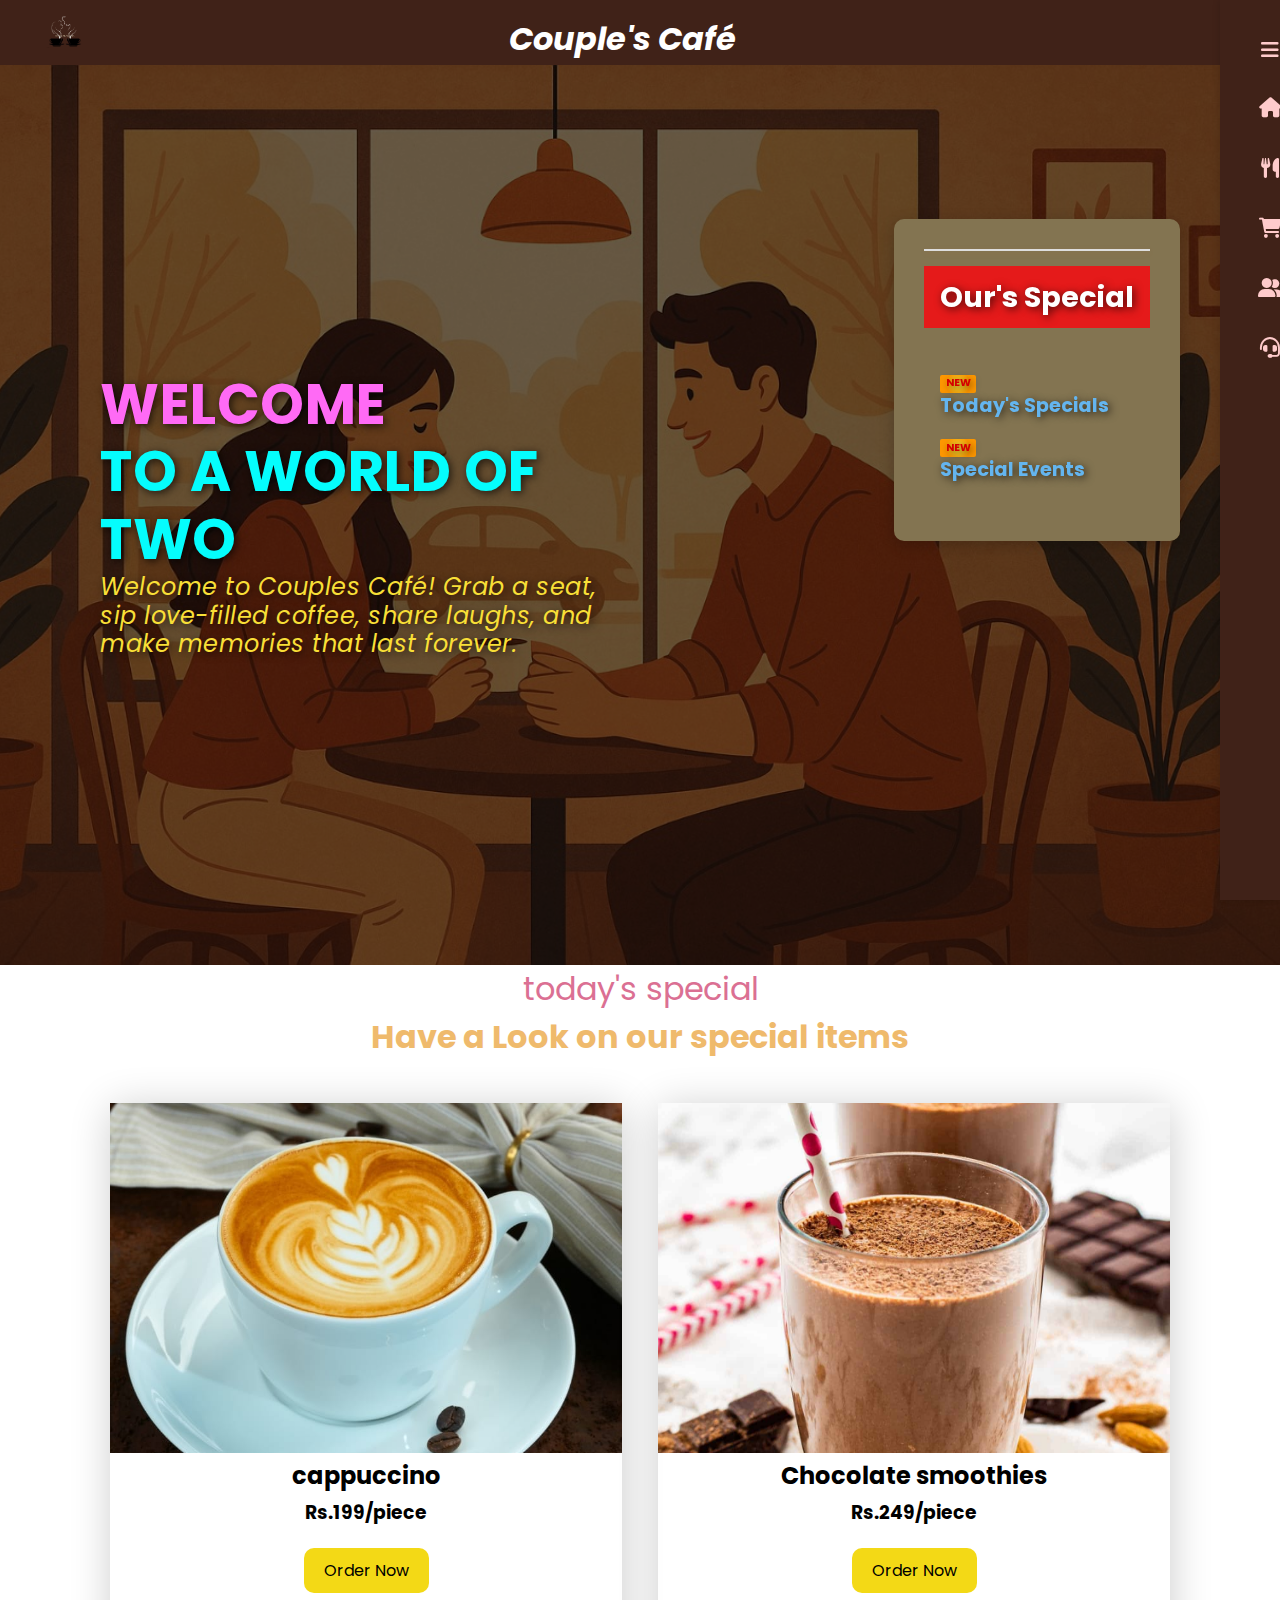
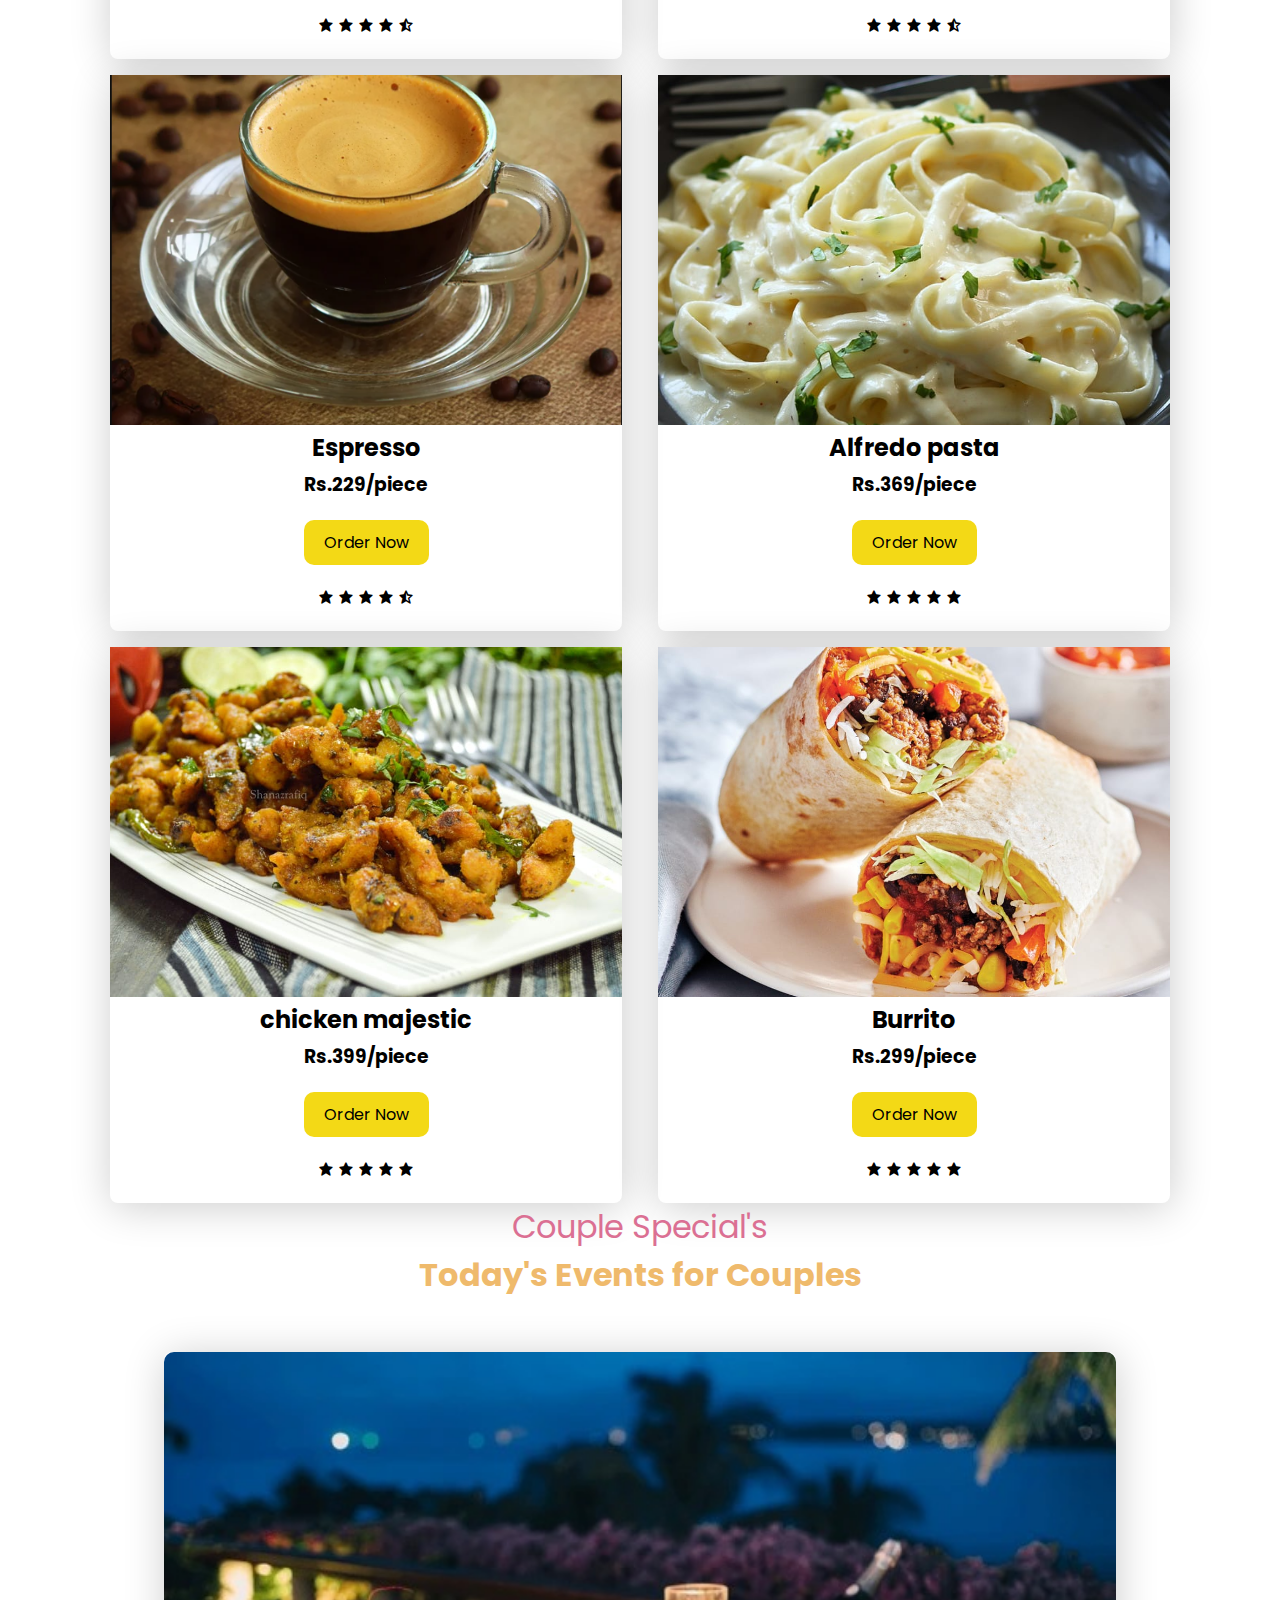
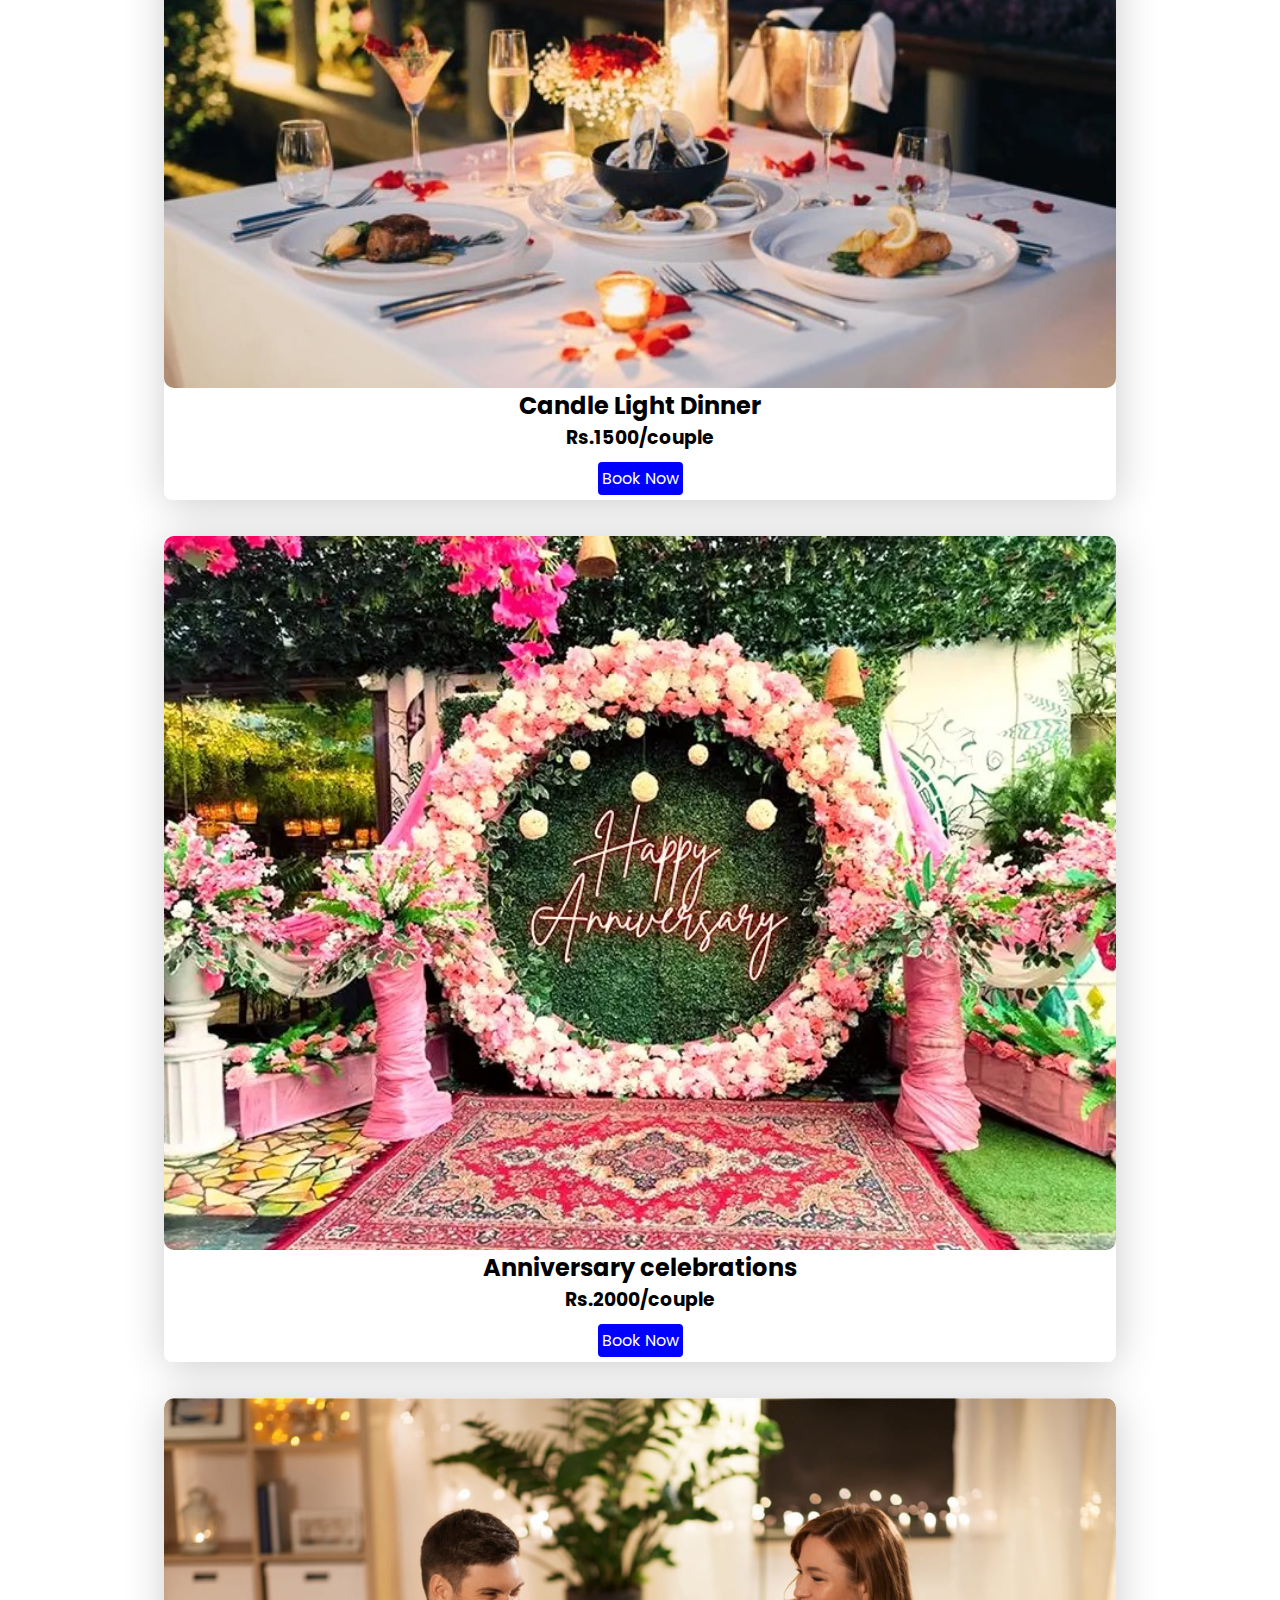
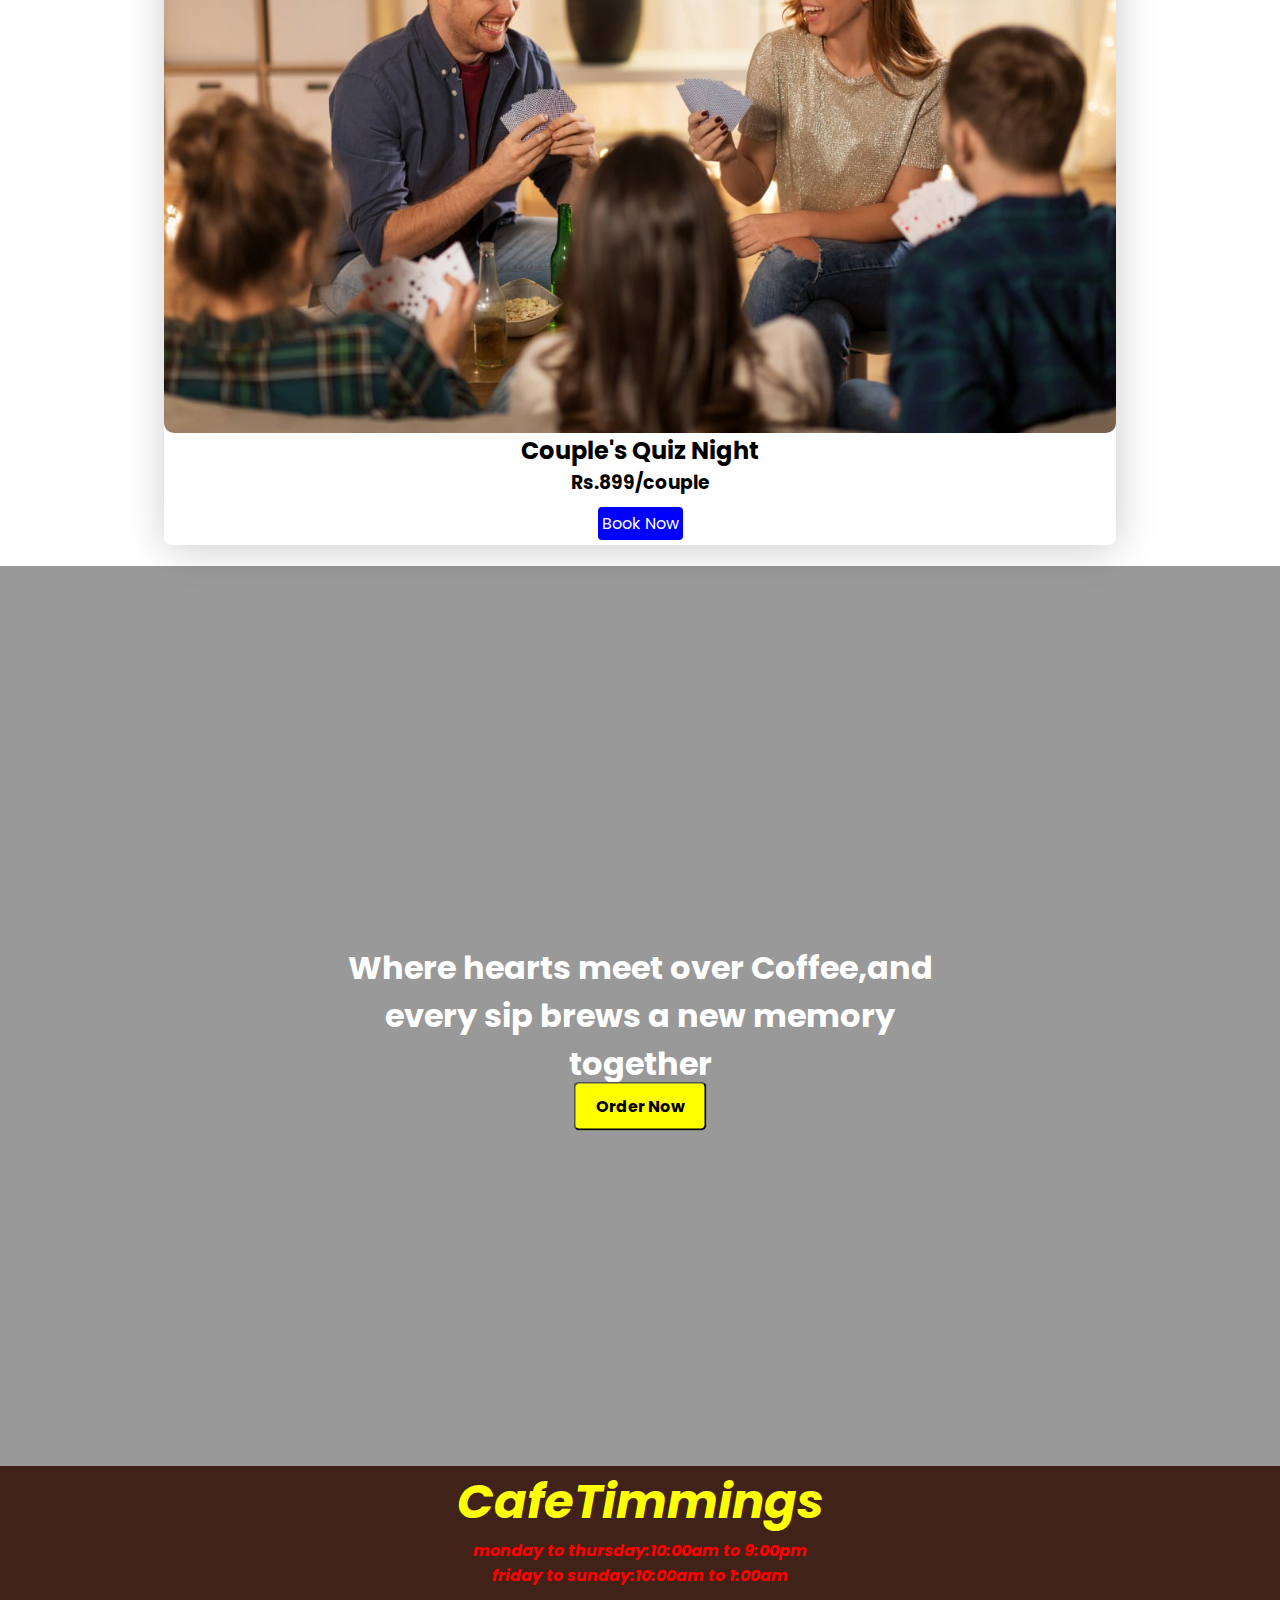
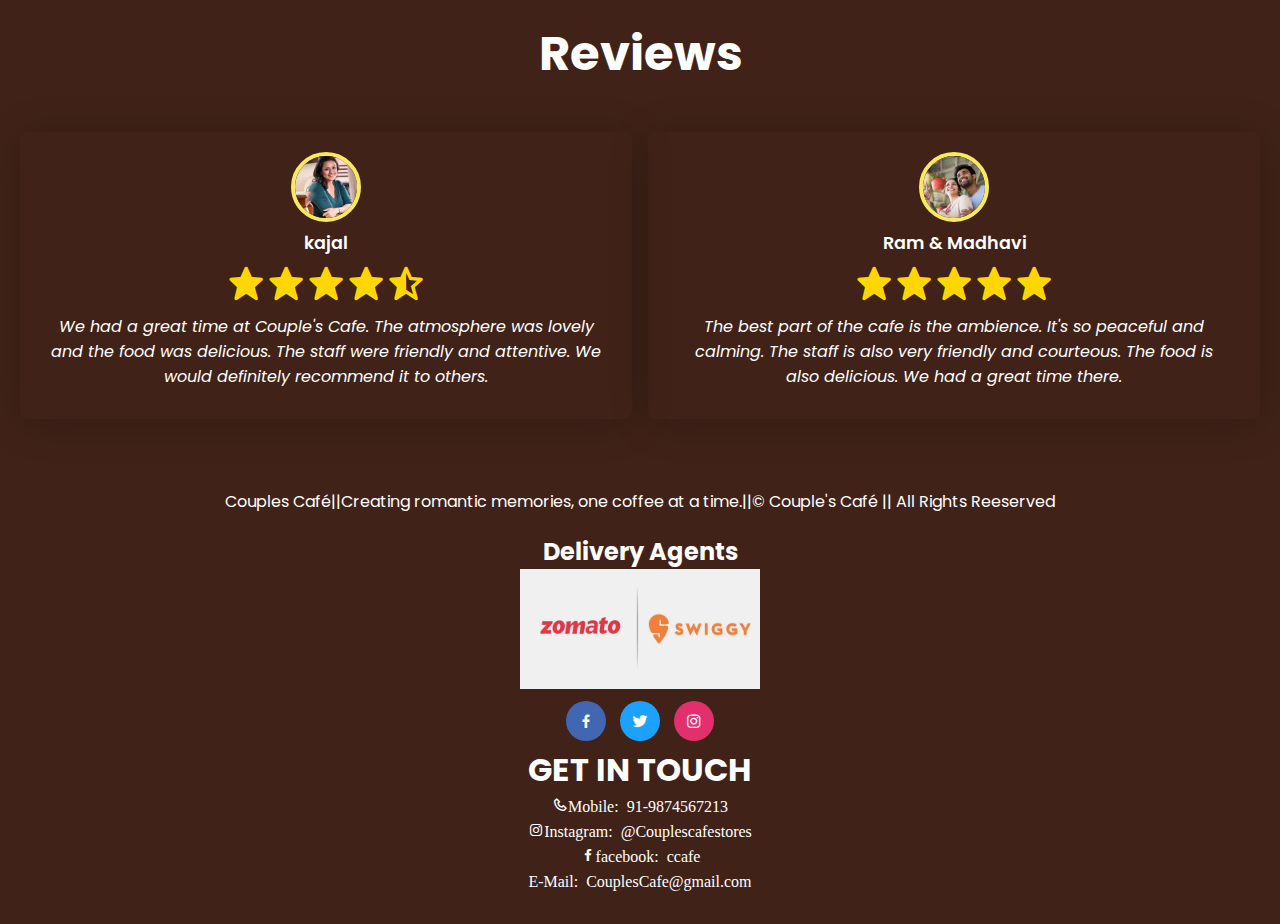
<file: index.html>
<!DOCTYPE html>
<html lang="en">
<head>
    <meta charset="UTF-8">
    <meta name="viewport" content="width=device-width, initial-scale=1.0">
    <title>Couple's Café</title>
    <link rel="stylesheet" href="style.css">
    <link href='https://unpkg.com/boxicons@2.1.4/css/boxicons.min.css' rel='stylesheet'>
    <link href="https://fonts.googleapis.com/css2?family=Playfair+Display:wght@400;700&family=Poppins:wght@300;400;500&display=swap" rel="stylesheet">

    <link rel="stylesheet" href="https://cdnjs.cloudflare.com/ajax/libs/font-awesome/6.0.0/css/all.min.css" integrity="sha384-...." crossorigin="anonymous" referrerpolicy="no-referrer" />
</head>
<body>
    
    <header>
        <a href="#" class="logo"><!-- a meam=ns anchor href means reference-->
                <img src="logo1.png" alt="bussiness logo"></a>
            
    <div class="container">
    <h1 class="site-title"><i> Couple's Café</i></h1>
    <div class="spacer"></div>
    <div class="sidebar">
    <ul>
        <li><i class="fas fa-bars"></i></li>
      <li><i class="fas fa-home"></i><a href="#top"><span class="text">Home</span></a></li>
      <li><i class="fas fa-utensils"></i><a href="menu.html"><span class="text">Menu</span></a></li>
      <li><i class="fas fa-shopping-cart"></i><a href="order.html"><span class="text">Cart</span></a></li>
      <li><i class="fas fa-user-friends"></i><a href="about.html"><span class="text">About</span></a></li>
      <li><i class="fas fa-headset"></i><a href="support.html"><span class="text">Support</span></a></li>
    </ul>
  </div>

    </div>
 </header>
    <section class="Home" id="Home">
         <div class="text">
             <h1><span>WELCOME</span> <br><!--span is a inline element that makes separte styling-->
             TO A WORLD OF TWO </h1>
             <p><i>Welcome to Couples Café! Grab a seat,<br> sip love-filled coffee, share laughs, and make memories that last forever.</i></p>

            </div>
            
             <div class="form-container">
            <section class="updates-box"></section>
            
            <h2 class="updates-title">Our's Special</h2>
         <ul class="updates-list">
    <li>
      <span class="badge-new">NEW</span>
      <a href="#special" href="#">
       <h3>Today's Specials</h3>
      </a>
    </li>
    <li>
      <span class="badge-new">NEW</span>
      <a href="#events" href="#">
        <h3>Special Events</h3>
      </a>
    </li>
  </ul>
</section>
         </div>
         
  

  
            </section>
            
              <div class="special" id="special"> <!--division for product-->
            <div class="heading">
                <span>today's special</span>
                <h1>Have a Look on our special items</h1>
            </div>
            
            <!-- here product details are given-->
            <div class="special-container">
                <div class="box">
                    <img src="cappicunio.jpg" alt="cappuccino">
                    <h2>cappuccino</h2><!-- here product details are given-->
                    <h3>Rs.199</Rs>/piece</h3>
                    <a href="menu.html" href="#" class="btn">Order Now</a>
                    <div class="stars">
                        <i class="bx bxs-star"></i><!--bx5-star for star rating-->
                        <i class="bx bxs-star"></i>
                        <i class="bx bxs-star"></i>
                        <i class="bx bxs-star"></i>
                        <i class="bx bxs-star-half"></i>
                    </div>
                </div>
                <div class="box">
                    <img src="chocolate.jpg" alt="Chocolate smoothies">
                    <h2>Chocolate smoothies</h2>
                    <h3>Rs.249/piece</h3>
                    <a href="menu.html" href="#" class="btn">Order Now</a>
                    <div class="stars">
                        <i class="bx bxs-star"></i><!--bx5-star for star rating-->
                        <i class="bx bxs-star"></i>
                        <i class="bx bxs-star"></i>
                        <i class="bx bxs-star"></i>
                        <i class="bx bxs-star-half"></i>
                    </div>
                </div>
                <div class="box">
                    <img src="espresso.png" alt="Espresso">
                    <h2>Espresso</h2>
                    <h3>Rs.229/piece</h3>
                    <a href="menu.html" href="#" class="btn">Order Now</a>
                    <div class="stars">
                        <i class="bx bxs-star"></i><!--bx5-star for star rating-->
                        <i class="bx bxs-star"></i>
                        <i class="bx bxs-star"></i>
                        <i class="bx bxs-star"></i>
                        <i class="bx bxs-star-half"></i>
                    </div>
                </div>
                <div class="box">
                    <img src="pasta.jpg" alt="Alfredo pasta">
                    <h2>Alfredo pasta</h2>
                    <h3>Rs.369/piece</h3>
                    <a href="menu.html" href="#" class="btn">Order Now</a>
                    <div class="stars">
                        <i class="bx bxs-star"></i><!--bx5-star for star rating-->
                        <i class="bx bxs-star"></i>
                        <i class="bx bxs-star"></i>
                        <i class="bx bxs-star"></i>
                        <i class="bx bxs-star"></i>
                    </div>
                </div>
                <div class="box">
                    <img src="chicken.jpg" alt="chicken majestic">
                    <h2>chicken majestic</h2>
                    <h3>Rs.399/piece</h3>
                    <a href="menu.html" href="#" class="btn">Order Now</a>
                    <div class="stars">
                        <i class="bx bxs-star"></i><!--bx5-star for star rating-->
                        <i class="bx bxs-star"></i>
                        <i class="bx bxs-star"></i>
                        <i class="bx bxs-star"></i>
                        <i class="bx bxs-star"></i>
                    </div>
                </div>
                <div class="box">
                    <img src="wrap.jpg" alt="Burrito">
                    <h2>Burrito</h2>
                    <h3>Rs.299/piece</h3>
                    <a href="menu.html" href="#" class="btn">Order Now</a>
                    <div class="stars">
                        <i class="bx bxs-star"></i><!--bx5-star for star rating-->
                        <i class="bx bxs-star"></i>
                        <i class="bx bxs-star"></i>
                        <i class="bx bxs-star"></i>
                        <i class="bx bxs-star"></i>
                    </div>
                </div>
            </div>
        </div>
        <div class="events" id="events"> <!--division for product-->
            <div class="Couple">
                <span>Couple Special's</span>
                <h1>Today's Events for Couples</h1>
            </div>
            <!-- here product details are given-->
            <div class="events-container">
                <div class="box">
                    <img src="candleligtht.jpg" alt="Candle Light Dinner">
                    <h2>Candle Light Dinner</h2>
                    <h3>Rs.1500/couple</h3>
                    <a href="#contact" href="#" class="btn" >Book Now</a>
                </div>
                <div class="box">
                    <img src="anniversary.jpg" alt="Anniversary celebrations">
                    <h2>Anniversary celebrations</h2>
                    <h3>Rs.2000/couple</h3>
                    <a href="#contact" href="#" class="btn" >Book Now</a>
                </div>
                <div class="box">
                    <img src="couplesquz.jpg" alt="Couple's Quiz Night">
                    <h2>Couple's Quiz Night</h2>
                    <h3>Rs.899/couple</h3>
                    <a href="#contact" href="#" class="btn" >Book Now</a>
                </div>
                
            </div>
        </div>
        <section class="burger-background">
            <div class="layer"></div>
  <div class="content">
    <h1>Where hearts meet over Coffee,and every sip brews a new memory together</h1>
    <div><a href="menu.html"><button class="btn">Order Now</button></a></div>
  </div>
</section>
<section class="normal-section">
</section>
        <div class="timmings">
            <h1>CafeTimmings</h1>
            <p>monday to thursday:10:00am to 9:00pm<br>
            friday to sunday:10:00am to 1:00am</p>
        </div>
           
            <section class="reviews" id="reviews">
            <div class="heading">
                <h1>Reviews</h1>
                
            </div>
<!-- customer reviews-->
            <div class="reviews-container">
                <div class="box">
                    <div class="rev-img">
                        <img src="kajal.jpg" alt="Customer 1">
                    </div>
                    <h2>kajal</h2>
                    <div class="stars">
                        <i class="bx bxs-star"></i><!--bx5-star for star rating-->
                        <i class="bx bxs-star"></i>
                        <i class="bx bxs-star"></i>
                        <i class="bx bxs-star"></i>
                        <i class="bx bxs-star-half"></i>
                    </div>
                    <p><i>We had a great time at Couple's Cafe. 
                        The atmosphere was lovely and the food was delicious.
                        The staff were friendly and attentive. We would definitely recommend it to others.
                    </i>
                    </p>
                    </div>
                    <div class="box">
                        <div class="rev-img">
                            <img src="ram.jpg" alt="Customer2">
                        </div>
                        <h2>Ram & Madhavi</h2>
                        <div class="stars">
                            <i class="bx bxs-star"></i> <!--bx bxs-star for start rating-->
                            <i class="bx bxs-star"></i>
                            <i class="bx bxs-star"></i>
                            <i class="bx bxs-star"></i>
                            <i class="bx bxs-star"></i>
                        </div>
                        <p> The best part of the cafe is the ambience.
                            It's so peaceful and calming. The staff is also very friendly and courteous.
                            The food is also delicious. We had a great time there.
                        </p>
                    </div>
                    
            
            </div>
        </section>
          
    <footer id="contact">
        <div class="copyright">
            <a>Couples Café|</a>
        <p>|Creating romantic memories, one coffee at a time.|</p>
        <p>|&#169; Couple's Café || All Rights Reeserved</p><br>
       </div>
       <h2>Delivery Agents</h2>
      <div><img src="delivery agents.jpg" alt="zomato|swiggy"></div>
            
     <div class="icons">
            <a href="#" style="background-color: #4267b2" class="link">
                <i class='bx bxl-facebook' ></i>
            </a>
            <a href="#" style="background-color: #1da1fe" class="link">
                <i class='bx bxl-twitter' ></i>
            </a>
            <a href="#" style="background-color: #e1306c" class="link">
                <i class='bx bxl-instagram' ></i>
            </a>
        </div>
        <div class="contact">
            <h1>GET IN TOUCH</h1>
            <i class='bx  bx-phone'  >Mobile: 91-9874567213</i> <br>
            <i class="bx bxl-instagram">Instagram: @Couplescafestores</i> <br>
            <i class="bx bxl-facebook">facebook: ccafe</i> <br>
            <i class='bx  bx-mail-open'  > E-Mail: CouplesCafe@gmail.com</i> 
        </div>
  </footer>
  
 

</body>
</html>
</file>
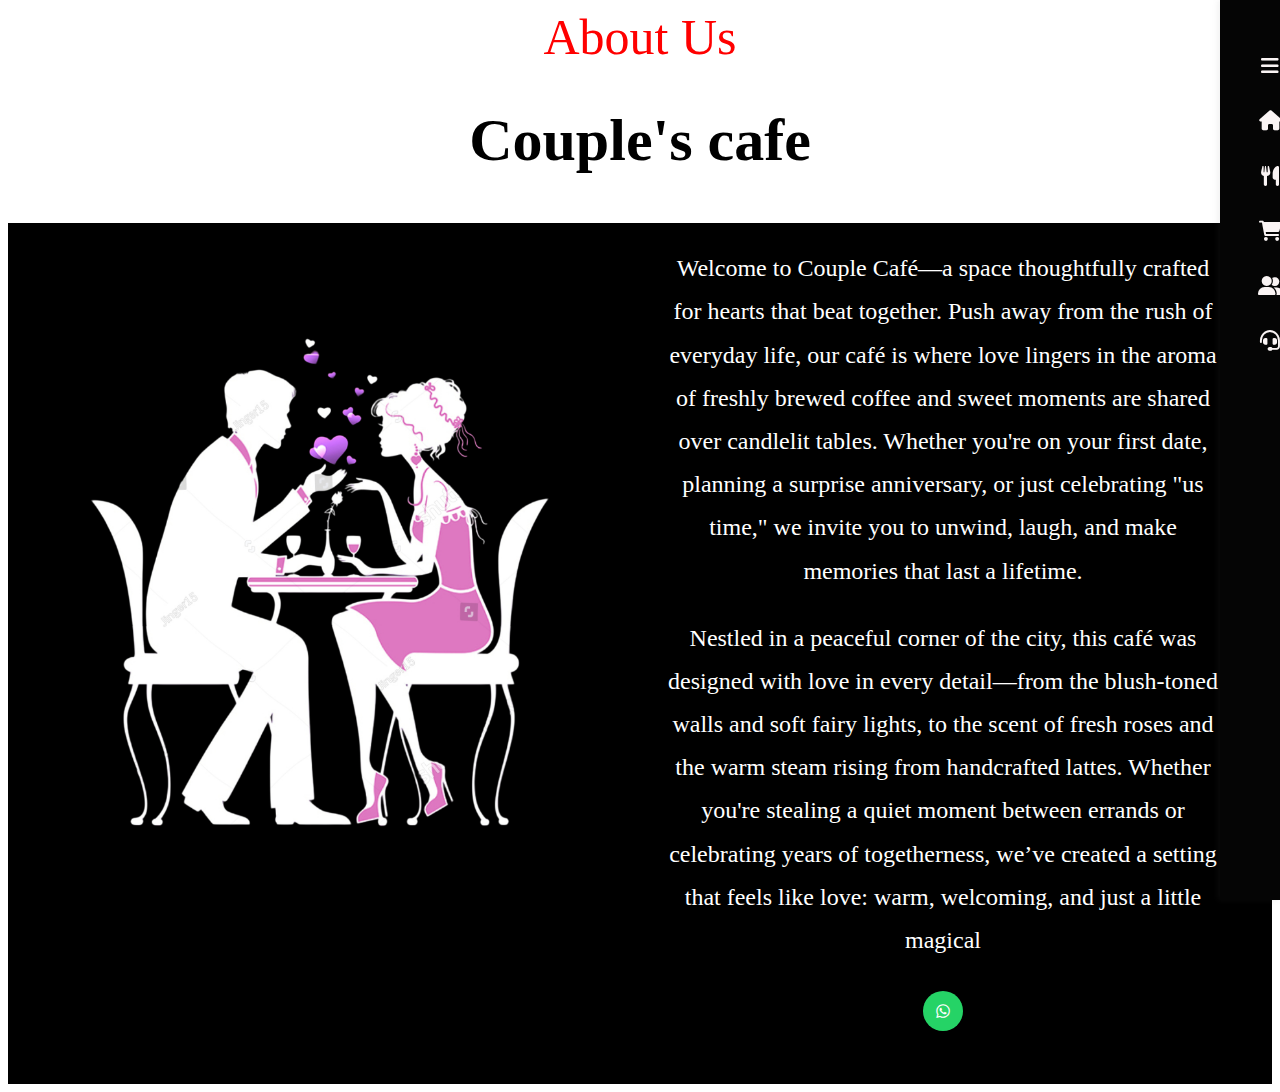
<file: about.html>
<!DOCTYPE html>
<html lang="en">
<head>
  <meta charset="UTF-8" />
  <meta name="viewport" content="width=device-width, initial-scale=1.0"/>
  <title>Why Choose Couple Café</title>
  <link rel="stylesheet" href="about.css" >
   <link href='https://unpkg.com/boxicons@2.1.4/css/boxicons.min.css' rel='stylesheet'>
   <link rel="stylesheet" href="https://cdnjs.cloudflare.com/ajax/libs/font-awesome/6.0.0/css/all.min.css" integrity="sha384-...." crossorigin="anonymous" referrerpolicy="no-referrer" />
  </head>
  <!---About Section---->
  
   <header>
       
      <div class="sidebar">
    <ul>
      <li><i class="fas fa-bars"></i></li>
      <li><i class="fas fa-home"></i><a href="index.html"><span class="text">Home</span></a></li>
      <li><i class="fas fa-utensils"></i><a href="menu.html"><span class="text">menu</span></a></li>
      <li><i class="fas fa-shopping-cart"></i><a href="order.html"><span class="text">Cart</span></a></li>
      <li><i class="fas fa-user-friends"></i><a href="about.html"><span class="text">About</span></a></li>
      <li><i class="fas fa-headset"></i><a href="support.html"><span class="text">Support</span></a></li>
    </ul>
  </div>
   </header>
        <section class="about" id="about">
            <!-- this is used for thr heading section-->
            <div class="heading">
                <span>About Us</span>
            </div>
            <h1 class="head">Couple's cafe</h1>
            <div class="about-container">
            <div class="about-img">
                <img src="CAFE BG.png" alt="cafe">
            </div>
            <!-- this is used for the information about the owner or the company-->
            <div class="about-text">
                <p>Welcome to Couple Café—a space thoughtfully crafted for hearts that beat together. Push away from the rush of everyday life, our café is where love lingers in the aroma of freshly brewed coffee and sweet moments are shared over candlelit tables. Whether you're on your first date, planning a surprise anniversary, or just celebrating "us time," we invite you to unwind, laugh, and make memories that last a lifetime.</p>
                <p>Nestled in a peaceful corner of the city, this café was designed with love in every detail—from the blush-toned walls and soft fairy lights, to the scent of fresh roses and the warm steam rising from handcrafted lattes. Whether you're stealing a quiet moment between errands or celebrating years of togetherness, we’ve created a setting that feels like love: warm, welcoming, and just a little magical</p>
                <a href="https://wa.me/7207651456" href="#" style="background-color: #25D366" class="link">
                <i class='bx bxl-whatsapp' ></i></div>
            </div>
        </section>

</body>
</html>
</file>
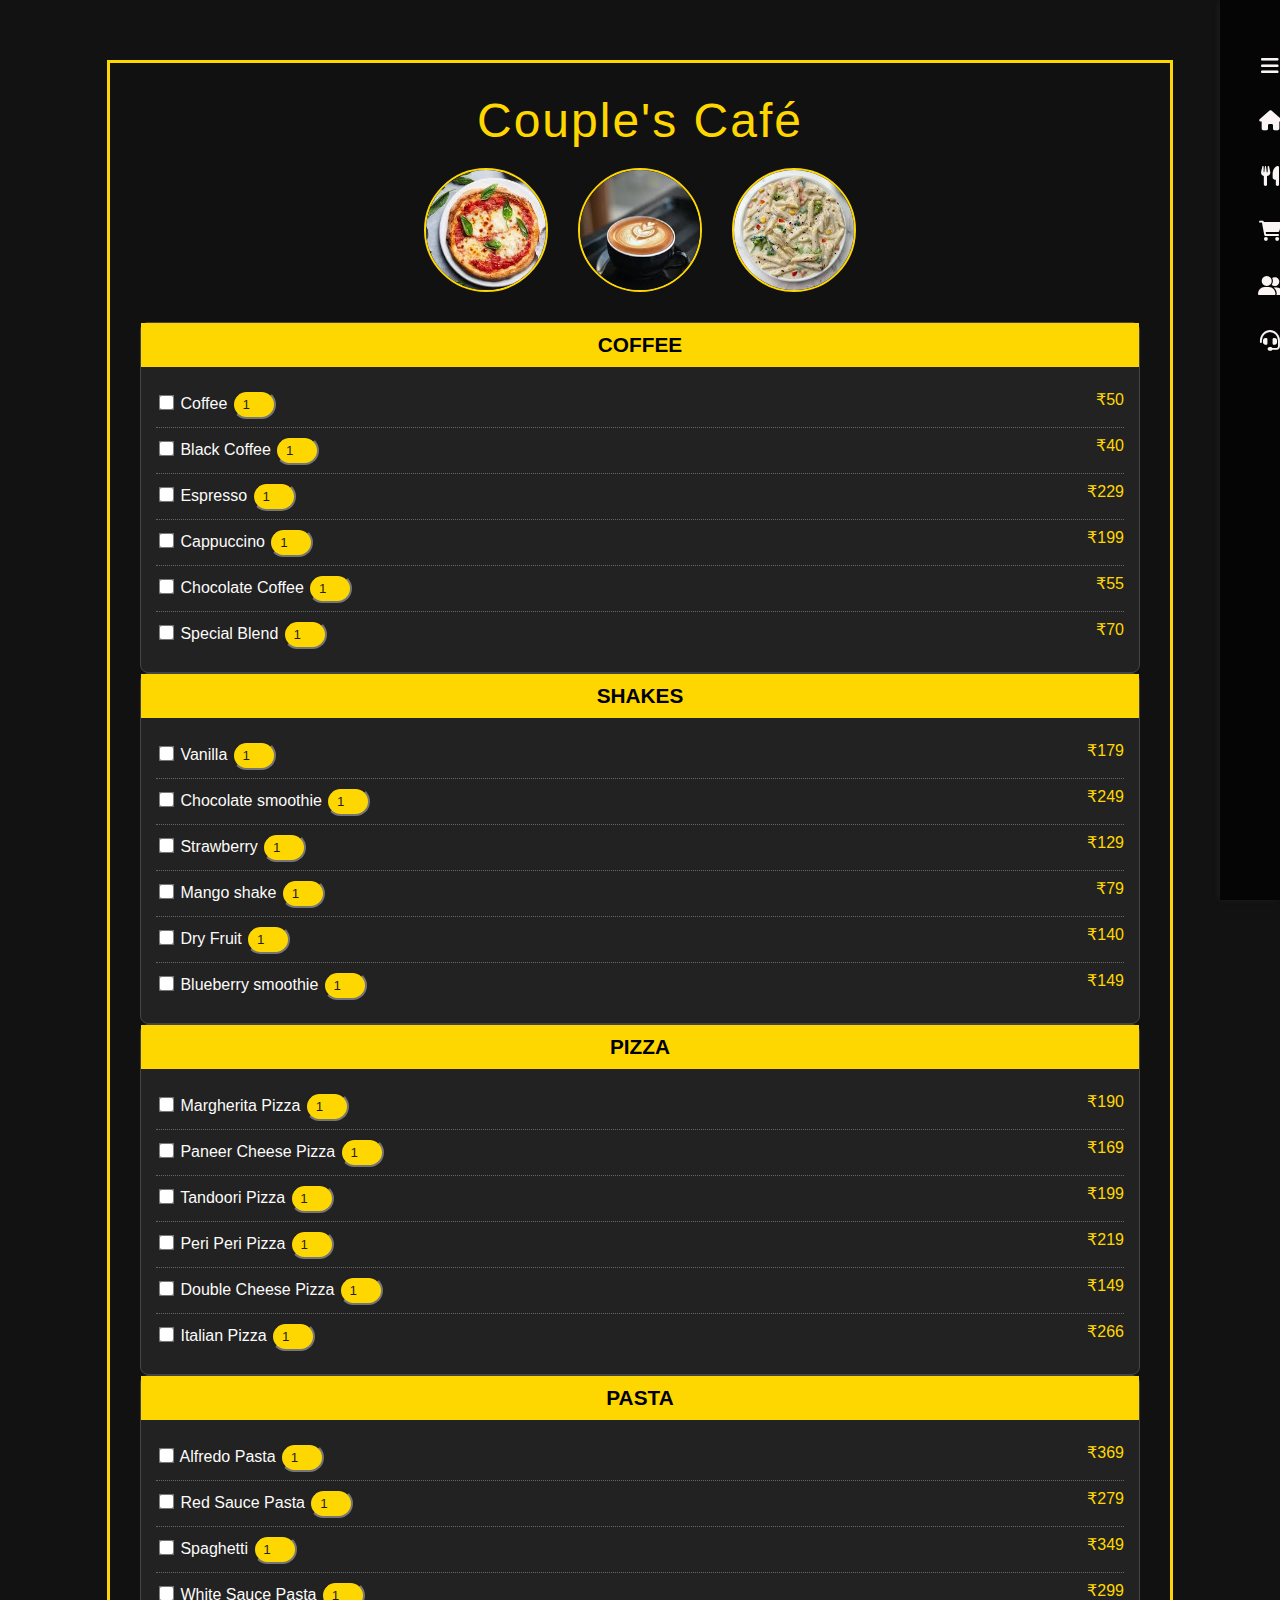
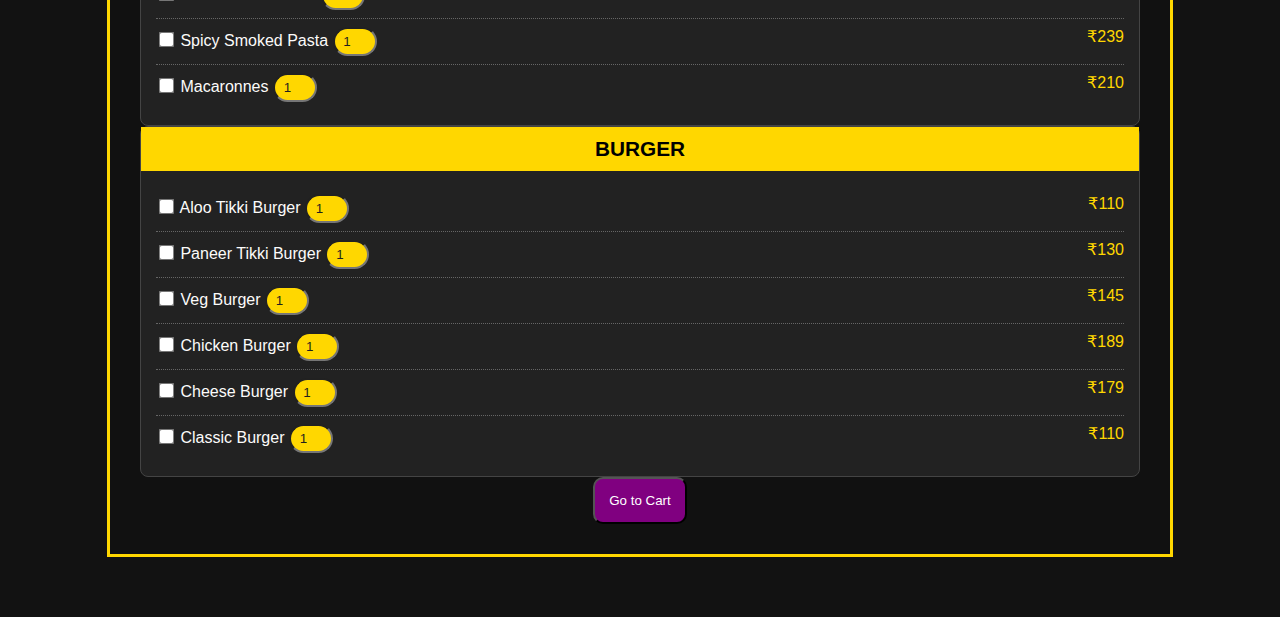
<file: menu.html>
<!DOCTYPE html>
<html lang="en">
<head>
  <meta charset="UTF-8" />
  <meta name="viewport" content="width=device-width, initial-scale=1.0"/>
  <title>Special Drinks Menu</title>
  <link rel="stylesheet" href="menu.css">
  <link rel="stylesheet" href="https://cdnjs.cloudflare.com/ajax/libs/font-awesome/6.0.0/css/all.min.css" integrity="sha384-...." crossorigin="anonymous" referrerpolicy="no-referrer" />

  
  </style>
</head>
<body>
    <div class="sidebar">
    <ul>
      <li><i class="fas fa-bars"></i></li>
      <li><i class="fas fa-home"></i><a href="index.html"><span class="text">Home</span></a></li>
      <li><i class="fas fa-utensils"></i><a href="menu.html"><span class="text">menu</span></a></li>
      <li><i class="fas fa-shopping-cart"></i><a href="order.html"><span class="text">Cart</span></a></li>
      <li><i class="fas fa-user-friends"></i><a href="about.html"><span class="text">About</span></a></li>
      <li><i class="fas fa-headset"></i><a href="support.html"><span class="text">Support</span></a></li>
    </ul>
  </div>
  <div class="menu-container">
    <div class="menu-title">Couple's Café</div>
    <div class="images">
      <img src="pizza.jpg" alt="Pizza" />
      <img src="coffee.jpg" alt="Coffee" />
      <img src="pasta2.jpg" alt="Pasta" />
    </div>
    

    <div class="category">
      <h3>COFFEE</h3> <!-- Added missing h3 tag -->
      <div class="item"><span><input type="checkbox" class="item-checkbox" value="Coffee - ₹50"> Coffee  <input type="number" class="qty-input" min="1" value="1"></span>
<span>₹50</span></div>
      <div class="item"><span><input type="checkbox" class="item-checkbox" value="Black Coffee - ₹40"> Black Coffee  <input type="number" class="qty-input" min="1" value="1"></span>
<span>₹40</span></div>
      <div class="item"><span><input type="checkbox"class="item-checkbox" value="Espresso - ₹229"> Espresso <input type="number" class="qty-input" min="1" value="1"></span><span>₹229</span></div>
      <div class="item"><span><input type="checkbox" class="item-checkbox"value="Cappuccino - ₹199"> Cappuccino <input type="number" class="qty-input" min="1" value="1"></span><span>₹199</span></div>
      <div class="item"><span><input type="checkbox"class="item-checkbox" value="Chocolate Coffee - ₹55"> Chocolate Coffee <input type="number" class="qty-input" min="1" value="1"></span><span>₹55</span></div>
      <div class="item"><span><input type="checkbox" class="item-checkbox"value="Special Blend - ₹70"> Special Blend <input type="number" class="qty-input" min="1" value="1"></span><span>₹70</span></div>
    </div>
    <div class="category">
      <h3>SHAKES</h3>
      <div class="item"><span><input type="checkbox" class="item-checkbox"value="Vanilla - ₹179"> Vanilla <input type="number" class="qty-input" min="1" value="1"></span><span>₹179</span></div>
      <div class="item"><span><input type="checkbox" class="item-checkbox"value="Chocolate smoothie - ₹249"> Chocolate smoothie <input type="number" class="qty-input" min="1" value="1"></span><span>₹249</span></div>
      <div class="item"><span><input type="checkbox" class="item-checkbox"value="Strawberry - ₹129"> Strawberry <input type="number" class="qty-input" min="1" value="1"></span><span>₹129</span></div>
      <div class="item"><span><input type="checkbox" class="item-checkbox"value="Mango shake - ₹79"> Mango shake <input type="number" class="qty-input" min="1" value="1"></span><span>₹79</span></div>
      <div class="item"><span><input type="checkbox" class="item-checkbox"value="Dry Fruit - ₹140"> Dry Fruit <input type="number" class="qty-input" min="1" value="1"></span><span>₹140</span></div>
      <div class="item"><span><input type="checkbox" class="item-checkbox"value="Blueberry smoothie - ₹149"> Blueberry smoothie <input type="number" class="qty-input" min="1" value="1"></span><span>₹149</span></div>
    </div>
    <div class="category">
      <h3>PIZZA</h3>
      <div class="item"><span><input type="checkbox" class="item-checkbox" value="Margherita Pizza - ₹190"> Margherita Pizza <input type="number" class="qty-input" min="1" value="1"></span><span>₹190</span></div>
      <div class="item"><span><input type="checkbox" class="item-checkbox" value="Paneer Cheese Pizza - ₹169"> Paneer Cheese Pizza <input type="number" class="qty-input" min="1" value="1"></span><span>₹169</span></div>
      <div class="item"><span><input type="checkbox"class="item-checkbox" value="Tandoori Pizza - ₹199"> Tandoori Pizza <input type="number" class="qty-input" min="1" value="1"></span><span>₹199</span></div>
      <div class="item"><span><input type="checkbox"class="item-checkbox" value="Peri Peri Pizza - ₹219"> Peri Peri Pizza <input type="number" class="qty-input" min="1" value="1"></span><span>₹219</span></div>
      <div class="item"><span><input type="checkbox" class="item-checkbox"value="Double Cheese Pizza - ₹149"> Double Cheese Pizza <input type="number" class="qty-input" min="1" value="1"></span><span>₹149</span></div>
      <div class="item"><span><input type="checkbox" class="item-checkbox"value="Italian Pizza - ₹266"> Italian Pizza <input type="number" class="qty-input" min="1" value="1"></span><span>₹266</span></div>
    </div>
    <div class="category">
      <h3>PASTA</h3>
      <div class="item"><span><input type="checkbox" class="item-checkbox"value="Alfredo Pasta - ₹369"> Alfredo Pasta <input type="number" class="qty-input" min="1" value="1"></span><span>₹369</span></div>
      <div class="item"><span><input type="checkbox" class="item-checkbox"value="Red Sauce Pasta - ₹279"> Red Sauce Pasta <input type="number" class="qty-input" min="1" value="1"></span><span>₹279</span></div>
      <div class="item"><span><input type="checkbox" class="item-checkbox"value="Spaghetti - ₹349"> Spaghetti <input type="number" class="qty-input" min="1" value="1"></span><span>₹349</span></div>
      <div class="item"><span><input type="checkbox" class="item-checkbox"value="White Sauce Pasta - ₹299"> White Sauce Pasta <input type="number" class="qty-input" min="1" value="1"></span><span>₹299</span></div>
      <div class="item"><span><input type="checkbox" class="item-checkbox"value="Spicy Smoked Pasta - ₹239"> Spicy Smoked Pasta <input type="number" class="qty-input" min="1" value="1"></span><span>₹239</span></div>
      <div class="item"><span><input type="checkbox" class="item-checkbox"value="Macaronnes - ₹210"> Macaronnes <input type="number" class="qty-input" min="1" value="1"></span><span>₹210</span></div>
    </div>
    <div class="category">
      <h3>BURGER</h3>
      <div class="item"><span><input type="checkbox" class="item-checkbox"value="Aloo Tikki Burger - ₹110"> Aloo Tikki Burger <input type="number" class="qty-input" min="1" value="1"></span><span>₹110</span></div>
      <div class="item"><span><input type="checkbox" class="item-checkbox"value="Paneer Tikki Burger - ₹130"> Paneer Tikki Burger <input type="number" class="qty-input" min="1" value="1"></span><span>₹130</span></div>
      <div class="item"><span><input type="checkbox" class="item-checkbox"value="Veg Burger - ₹145"> Veg Burger <input type="number" class="qty-input" min="1" value="1"></span><span>₹145</span></div>
      <div class="item"><span><input type="checkbox" class="item-checkbox"value="Chicken Burger - ₹189"> Chicken Burger <input type="number" class="qty-input" min="1" value="1"></span><span>₹189</span></div>
      <div class="item"><span><input type="checkbox" class="item-checkbox"value="Cheese Burger - ₹179"> Cheese Burger <input type="number" class="qty-input" min="1" value="1"></span><span>₹179</span></div>
      <div class="item"><span><input type="checkbox" class="item-checkbox"value="Classic Burger - ₹110"> Classic Burger <input type="number" class="qty-input" min="1" value="1"></span><span>₹110</span></div>
    </div>
      <button  onclick="submitCart()">Go to Cart</button>
  </div>

  <script>
    function submitCart() {
      const menuItems = document.querySelectorAll('.item'); // Select the div.item elements
      const result = [];

      menuItems.forEach(itemDiv => { // Iterate over each div.item
        const checkbox = itemDiv.querySelector('.item-checkbox'); // Find the checkbox within this div
        const qtyInput = itemDiv.querySelector('.qty-input'); // Find the quantity input within this div

        if (checkbox && checkbox.checked) {
          const qty = parseInt(qtyInput.value);
          if (qty > 0) { // Only add if quantity is greater than 0
            result.push({
              name: checkbox.value, // The value attribute of the checkbox
              quantity: qty
            });
          }
        }
      });

      // If no items are selected, alert the user and return without doing anything else.
      if (result.length === 0) {
        alert("Please select at least one item with a quantity greater than 0.");
        return;
      }

      // Convert the result array to a JSON string and encode it so that it can be passed in the URL.
      const encodedData = encodeURIComponent(JSON.stringify(result));

      // Redirect the user to the order.html page with the encoded data as a parameter.
      window.location.href = "order.html?data=" + encodedData;
    }
  </script>

</body>
</html>
</file>
<file: style.css>
@import url('https://fonts.googleapis.com/css2?family=Poppins:ital,wght@0,100;0,200;0,300;0,400;0,500;0,600;0,700;0,800;0,900;1,100;1,200;1,300;1,400;1,500;1,600;1,700;1,800;1,900&display=swap');

* {
    text-decoration: none;
    list-style: none;
    padding: 0;
    margin: 0;
    font-family: "poppins", sans-serif;
    box-sizing: border-box;

}

.sidebar {
    position: fixed;
    right: 0;
    top: 0;
    height: 100%;
    width: 60px;
    background-color: #402218;
    color: white;
    overflow-x: hidden;
    transition: width 0.4s ease;
    z-index: 999;
    box-shadow: -2px 0 6px rgba(0, 0, 0, 0.1);
}

.sidebar:hover {
    width: 250px;
}

.sidebar ul {
    list-style: none;
    padding: 20px;
}

.sidebar li {
    padding: 15px 10px;
    margin: 5px 0;
    transition: background 0.3s ease;
    display: flex;
    align-items: center;
}

.sidebar li:hover {
    background-color: #59382b;
    cursor: pointer;
}

.sidebar i {
    font-size: 20px;
    min-width: 40px;
    text-align: center;
    color: #ffcbcb;
}

.sidebar .text {
    font-size: 16px;
    font-weight: 500;
    color: #f17070;
    white-space: nowrap;
    opacity: 0;
    transition: opacity 0.3s ease;
}

.sidebar:hover .text {
    opacity: 1;
    margin-left: 10px;
}


header {
    display: flex;
    justify-content: space-between;
    align-items: center;
    background-color: #402218;
    padding: 10px 40px;
    color: white;
    position: relative;
}

.logo img {
    width: 50px;
    height: auto;
}

.site-title {
    position: absolute;
    left: 50%;
    top: auto;
    transform: translateX(-50%);
    font-size: 2rem;
    font-style: italic;
    color: white;
    margin: -18px;
}

.spacer {
    width: 50px;
    /* same width as the logo to balance */
}

.container .menu {
    max-width: 1200px;
    margin: 0 auto;
    padding: 0 20px;
}

.logo img {
    padding-left: 5px 0px;
    width: 50px;
}

.Home {
    width: 100%;
    min-height: 100vh;
    position: relative;
    background: url(background.jpg);
    background-repeat: no-repeat;
    background-position: center right;
    background-size: cover;
    display: grid;
    align-items: center;
    grid-template-columns: repeat(2, 1fr);
    padding: 0 100px;
    color: #fff;
    text-shadow: 2px 2px 8px rgba(0, 0, 0, 0.7);
}

.Home::before {
    content: "";
    position: absolute;
    width: 100%;
    height: 100%;
    top: 0;
    left: 0;
    background: rgba(0, 0, 0, 0.6);
    z-index: 1;
}

.text {
    position: relative;
    z-index: 2;
}

.text h1 {
    font-size: 3.5rem;
    letter-spacing: .5px;
    line-height: 1.2;
    color: #05fdfd;
}

.text p {
    font-size: 1.5rem;
    letter-spacing: .5px;
    line-height: 1.2;
    color: #f8df37;
}

.text span {
    color: #ff6af5;
}
.updates-box{
  width: 100%;
  max-width: 360px;          /* adjust as needed */
  border: 1px solid #dedede;
  font-family: Arial, sans-serif;
  box-shadow: 0 2px 6px rgba(246, 87, 19, 0.1);
}

/* Header */
.updates-title{
  margin: 0;
  padding: .6rem 1rem;
  background:#e51a1a;        /* the maroon bar */
  color:#fff;
  font-size:1.25rem;
  text-align:center;
}

/* List items */
.updates-list{
  list-style:none;
  margin:0;
  padding: 0.75rem 1rem;
}

.updates-list li{
  margin-bottom:.75rem;
  line-height:1.4;
}

.updates-list a{
  text-decoration:none;
  color:#5300bf;             /* purple link */
  font-weight:600;
}

.updates-list a:hover{
  text-decoration:underline;
}

/* “NEW” badge */
.badge-new{
  display:inline-block;
  margin-right:.4rem;
  padding:.1rem .35rem;
  font-size:.65rem;
  font-weight:700;
  background:radial-gradient(circle at center,#ffeb3b 0%, #ff9800 60%);
  color:#d50000;
  border-radius:2px;
  animation:flash 1.2s linear infinite;
}
@keyframes move {
      0% {
        transform: translateY(-100px);
        opacity: 0;
      }
      50% {
        opacity: 1;
      }
      100% {
        transform: translateY(110vh);
        opacity: 0;
      }
    }

/* Flash effect */
@keyframes flash{
  0%,100%{opacity:1;}
  50%{opacity:.25;}
}
.form-container {
    z-index: 2;
    background-color: rgb(131, 116, 81);
    padding: 30px;
    box-shadow: 0 4px 15px rgba(0, 0, 0, 0.2);
    border-radius: 10px;
    display: flex;
    flex-direction: column;
    gap: 15px;
    cursor: pointer;
    max-width: 500px;
    margin-left: auto;
    margin-bottom: 50%;
    backdrop-filter: blur(10px);/* it is used for blur the background by not disturbing the text */
}

.form-container h2 {
    color: #ffffff;
    text-align: center;
    font-size: 1.8rem;
    margin-bottom: 15px;
}

.form-container h3 {
    color: #64b5ef;

    font-size: 1.2rem;
    margin-bottom: 15px;
}

.special {
    padding: 0 100px;
}

.special span {
    color: palevioletred;
    font-size: 2rem;
    display: flex;
    justify-content: center;
}

.special h1 {
    color: #efba6c;
    justify-content: center;
    display: flex;
}

.special-container {
    display: grid;
    grid-template-columns: repeat(auto-fit, minmax(350px, 1fr));
    gap: 1rem;
    margin-top: 2rem;
    justify-content: space-between;
    align-items: stretch;

}

.special-container .box {
    margin: 10px;
    border-radius: 8px;
    box-shadow: 1px 4px 41px rgba(0, 0, 0, 0.2);
    padding-bottom: 20px;
    align-items: center;
    display: flex;
    flex-direction: column;
    justify-content: space-between;
    height: 100%;

}

.special-container .box img {
    object-fit: cover;
    width: 100%;
    height: 350px;

}

.special-container .box .btn {
    background-color: rgb(243, 217, 22);
    color: black;
    border-radius: 10px;
    justify-content: center;
    margin: 1rem;
    padding: 10px 20px;
}

.special-container .box .btn:hover {
    background-color: rgb(203, 97, 97);
}

.events {
    padding: 0 100px;
}

.events span {
    color: palevioletred;
    font-size: 2rem;
    display: flex;
    justify-content: center;
    padding-top: 10px;
}

.events h1 {
    color: #efba6c;
    justify-content: center;
    display: flex;
}

.events-container {
    display: flex;
    gap: 1rem;
    margin-top: 2rem;
    flex-direction: column;
    padding: 1% 5%;
}

.events-container .box {
    margin: 10px;
    border-radius: 8px;
    box-shadow: 1px 4px 41px rgba(0, 0, 0, 0.2);
    align-items: center;
    display: flex;
    flex-direction: column;
    justify-content: space-between;

}

.events-container .box img {
    object-fit: cover;
    width: 100%;
    height: 50%;
    border-radius: 10px;
}

.events-container .box .btn {
    background-color: blue;
    color: #fff;
    border-radius: 4px;
    justify-content: center;
    margin-bottom: 5px;
    margin-top: 10px;
    padding: 4px;
}

.events-container .box .btn:hover {
    background-color: rgb(203, 97, 97);
}

.burger-background {
    background-image: url("cback.jpg");
    background-attachment: fixed;
    /* THIS makes it stay in place */
    background-position: center;
    background-size: cover;
    background-repeat: no-repeat;
    height: 100vh;
    position: relative;
    overflow: hidden;
}

.layer {
    position: absolute;
    inset: 0;
    background: rgba(0, 0, 0, 0.4);
    z-index: 1;
}

.burger-background h1 {
    color: #fff;
    text-align: center;
    position: absolute;
    align-items: center;
    top: 50%;
    left: 50%;
    padding: 10px 20px;
    transform: translate(-50%, -50%);
    font-weight: bold;
    font-size: 2rem;
    z-index: 2;
}

.burger-background .btn {
    background-color: yellow;
    text-align: center;
    position: absolute;
    align-items: center;
    top: 60%;
    left: 50%;
    padding: 10px 20px;
    transform: translate(-50%, -50%);
    font-weight: bold;
    font-size: 1rem;
    z-index: 2;
    border-radius: 6px;
    cursor: pointer;
}

.burger-background .btn:hover {
    background-color: rgb(205, 86, 86);

}

.timmings h1 {
    background-color: #402218;
    text-align: center;
    font-size: 3rem;
    font-style: italic;
    font-weight: bold;
    color: yellow;
}

.timmings p {
    background-color: #402218;
    color: red;
    text-align: center;
    font-size: 1rem;
    font-style: italic;
    font-weight: bold;


}

.copyright {
    padding: 20px;
    display: flex;
    justify-content: space-between;
    align-items: center;
}

.icons a {

    display: inline-flex;
    justify-content: center;
    align-items: center;

    width: 40px;
    height: 40px;
    margin: 5px;
    border-radius: 50%;
    color: white;
    font-size: 18px;
    text-decoration: none;

}

.reviews-container {
    display: grid;
    grid-template-columns: repeat(auto-fit, minmax(250px, auto));
    gap: 1rem;
    margin-top: 2rem;
    background-color: #402218;
    color: #fff;
}

.reviews {

    align-items: center;
    background-color: #402218;
    color: #fff;
    padding: 20px;
    text-align: center;
}

.reviews h1 {
    font-size: 3rem;
    padding: 10px;
}

.rev-img {
    width: 70px;
    height: 70px;
}

.rev-img img {
    width: 100%;
    height: 100%;
    border-radius: 50%;
    object-fit: cover;
    object-position: center;
    border: 4px solid #f9e95f;
}

.reviews-container .box {
    display: flex;
    flex-direction: column;
    align-items: center;
    box-shadow: 1px 4px 41px rgba(0, 0, 0, 0.2);
    border-radius: 0.5rem;
    padding: 20px;
}

.reviews-container .box h2 {
    font-size: 1.1rem;
    font-weight: 600;
    margin: 0.5rem 0 0.5rem;
}

.reviews-container .box p {
    padding: 10px;
    font-style: italic;
}

.reviews-container .box .stars {
    display: flex;
    justify-content: center;
    align-items: center;
}

.reviews-container .box .stars .bx {
    /* applying styling to stars*/
    color: gold;
    margin: 0;
    padding: 0;
}

.reviews-container .box .stars i {
    font-size: 40px;
}

footer {
    display: flex;
    flex-direction: column;
    background-color: #402218;
    color: white;
    align-items: center;
    text-align: center;
    padding: 30px 0;
}

.footer-content {
    display: flex;
    flex-direction: column;
    align-items: center;
}

footer img {
    width: 20%;
    height: 5%;
}
</file>
<file: about.css>
.sidebar {
      position: fixed;
      right: 0;
      top: 0;
      height: 100%;
      width: 60px;
      background-color: #050505;
      color:grey;
      overflow-x: hidden;
      transition: width 0.4s ease;
      z-index: 999;
      box-shadow: -2px 0 6px rgba(107, 106, 106, 0.1);
    }
     .sidebar:hover {
      width: 250px;
    }
    .sidebar ul {
      list-style: none;
      padding: 20px;
    }

    .sidebar li {
      padding: 15px 10px;
      margin: 5px 0;
      transition: background 0.3s ease;
      display: flex;
      align-items: center;
    }
 .sidebar li:hover {
      background-color: #b89787;
      cursor: pointer;
    }

    .sidebar i {
      font-size: 20px;
      min-width: 40px;
      text-align: center;
      color: #faf4f4;
    }

    .sidebar .text {
      font-size: 16px;
      font-weight: 500;
      color: pink;
      white-space: nowrap;
      opacity: 0;
      transition: opacity 0.3s ease;
    }
    .sidebar:hover .text {
      opacity: 1;
      margin-left: 10px;
    }

.about-container{
    display: grid;
    grid-template-columns: repeat(2,1fr);
    gap: 3rem;
    padding: 0 50px;
    margin-top: 3rem;
    align-items: center;
    background: #000;
    text-align: center;
    text-size-adjust: 50px;
}
.about-img img{
    width: 100%;
    height: 700px;
    object-position: center;
    object-fit: cover;
    box-shadow: 4px 8px 15px rgba(0,0,0,0.2);
    border-radius: 10px;
}
.about-text p{
 
    color: white;
    white-space: pre-line;
    font-size: 1.5rem;
    line-height: 1.8;
}
.about-text a{
    display: inline-flex;
    justify-content: center;
    align-items: center;

    width: 40px;
    height: 40px;
    margin: 5px;
    border-radius: 50%;
    color: white;
    font-size: 18px;
    text-decoration: none;

}
.heading{
    text-align: center;
    font-size: 50px;
    color: red;
}
.head{
    text-align: center;
    color: black;
    font-size:60px ;
}
</file>
<file: menu.css>
/* General body styles */
@media (max-width: 600px);
body {
    margin: 0;
    padding: 20px;
    background-color: #121212;
    color: #fff;
    font-family: 'Segoe UI', sans-serif;
    text-align: center;
}
.sidebar {
      position: fixed;
      right: 0;
      top: 0;
      height: 100%;
      width: 60px;
      background-color: #050505;
      color:grey;
      overflow-x: hidden;
      transition: width 0.4s ease;
      z-index: 999;
      box-shadow: -2px 0 6px rgba(107, 106, 106, 0.1);
    }
     .sidebar:hover {
      width: 250px;
    }
    .sidebar ul {
      list-style: none;
      padding: 20px;
    }

    .sidebar li {
      padding: 15px 10px;
      margin: 5px 0;
      transition: background 0.3s ease;
      display: flex;
      align-items: center;
    }
 .sidebar li:hover {
      background-color: #b89787;
      cursor: pointer;
    }

    .sidebar i {
      font-size: 20px;
      min-width: 40px;
      text-align: center;
      color: #faf4f4;
    }

    .sidebar .text {
      font-size: 16px;
      font-weight: 500;
      color: pink;
      white-space: nowrap;
      opacity: 0;
      transition: opacity 0.3s ease;
    }
    .sidebar:hover .text {
      opacity: 1;
      margin-left: 10px;
    }

/* Menu container styles */
.menu-container {
    width: 90%;
    max-width: 1000px;
    margin: 40px auto;
    padding: 30px;
    border: 3px solid #ffd700;
    background-color: #111;
}
.menu-container button{
  background-color: purple;
  color: white;
  height: auto;
  border-radius: 10px;
  padding: 14px;
}

.menu-container button:hover{
  background-color: rgb(250, 13, 250);
  color: rgb(216, 207, 207);
  cursor: pointer;
  padding: 18px;
}
/* Menu title styles */
.menu-title {
    font-size: 3em;
    color: #ffd700;
    letter-spacing: 2px;
    margin-bottom: 20px;
}

/* Image styles */
.images {
    display: flex;
    justify-content: center;
    gap: 30px;
    margin-bottom: 30px;
}

.images img {
    width: 120px;
    height: 120px;
    object-fit: cover;
    border-radius: 50%;
    border: 2px solid #ffd700;
}

/* Category styles */
.category {
    flex: 1;
    background: #222;
    padding: 15px;
    border: 1px solid #444;
    border-radius: 8px;
    display: flex;
    flex-direction: column;
}

.category h3 {
    background-color: #ffd700;
    color: #000;
    text-align: center;
    margin: -15px -15px 15px -15px;
    padding: 10px 0;
    font-size: 1.3em;
}

/* Item styles */
.item {
    display: flex;
    justify-content: space-between;
    padding: 8px 0;
    border-bottom: 1px dotted #666;
}

.item:last-child {
    border-bottom: none;
}

.item span:last-child {
    color: #ffd700;
}

/* Menu item styles */
.menu-item {
  
    display: inline-block;
    padding: 12px 20px;
    border-radius: 8px;
    text-decoration: none;
    background-color: #1f1f1f;
    color: #fff;
    border: 1px solid #333;
    transition: background-color 0.3s ease, transform 0.2s;
}

.menu-item:hover {
    background-color: #333;
    transform: scale(1.05);
}
.qty-input {
  background-color: #ffd700;
  color: #1f1f1f;
  border-radius: 30px;
      width: 40px;
      text-align: center;
      padding:  5px 0px;
      justify-content: center;
    }
/* Order section styles */
.order-section {
    margin-top: 60px;
    padding: 20px;
    border-top: 1px solid #444;
    background-color: #1c1c1c;
}

/* Selected item styles */
#selected-item {
    font-size: 18px;
    color: #90ee90;
}

/* Additional styles for headings */
h1 {
    font-size: 36px;
    color: #ffd700;
    margin-bottom: 30px;
}


.category span {
    color: #fcfbfa;
  
}
.item label {
    display: flex;
  
    gap: 10px;
    color: #0a0a0a;
    font-size: 10px;
}

.item input[type="checkbox"] {
    transform: scale(1.2);
    accent-color: #871896;
  
    
}

/* Flexbox for item grid */
.item-grid {
    display: flex;
    justify-content: center;
    gap: 20px;
    flex-wrap: wrap;
    margin-top: 10px;

}
</file>
